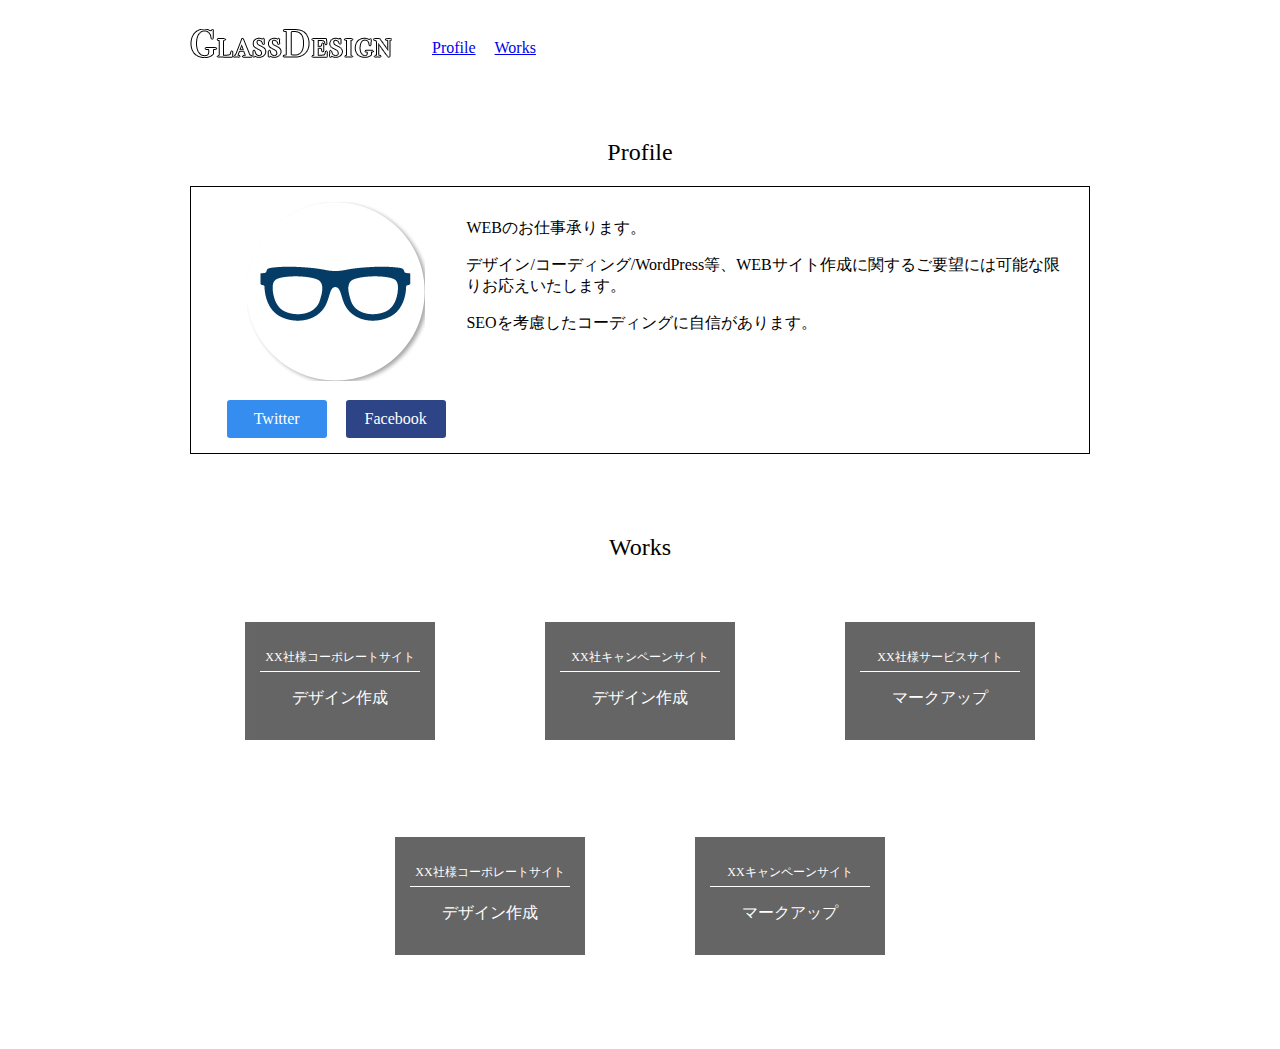
<file: 3_HTML_CSS/回答/index.html>
<!DOCTYPE html>
<html lang="ja">
<head>
    <meta charset="UTF-8">
    <title>WEB開発実践コース3</title>
    <link rel="stylesheet" href="css/style.css">
</head>
<body>
    <header class="header">
      <h1><img src="./img/logo.png" alt="ロゴ"></h1>
      <ul class="menuList">
        <li class="menu"><a href="#profile">Profile</a></li>
        <li class="menu"><a href="#works">Works</a></li>
      </ul>
    </header>
    
    <section id="profile" class="wrap">
      <h2 class="headLine">Profile</h2>
      <div class="profileContent">
        <div class="profilePersonal">
          <div class="profileThamb">
            <img src="./img/thambnail.png" alt="プロフィール画像">
          </div>
          <div class="profileSnsGroup">
            <a href="" class="snsBtn twBtn">Twitter</a>
            <a href="" class="snsBtn fbBtn">Facebook</a>
          </div>
        </div>
        <div class="profileDesc">
          <p>WEBのお仕事承ります。</p>
          <p>デザイン/コーディング/WordPress等、WEBサイト作成に関するご要望には可能な限りお応えいたします。</p>
          <p>SEOを考慮したコーディングに自信があります。</p>
        </div>
      </div>
    </section>
    
    <section id="works" class="wrap">
      <h2 class="headLine">Works</h2>
      <div class="worksList">
        <div class="worksBox bgDesignWork">
          <div class="worksBoxText">
            <p class="worksBoxTextTitle">XX社様コーポレートサイト</p>
            <p class="worksBoxTextDesc">デザイン作成</p>
          </div>
        </div>
        <div class="worksBox bgDesignWork">
          <div class="worksBoxText">
            <p class="worksBoxTextTitle">XX社キャンペーンサイト</p>
            <p class="worksBoxTextDesc">デザイン作成</p>
          </div>
        </div>
        <div class="worksBox bgCodingWork">
          <div class="worksBoxText">
            <p class="worksBoxTextTitle">XX社様サービスサイト</p>
            <p class="worksBoxTextDesc">マークアップ</p>
          </div>
        </div>
        <div class="worksBox bgDesignWork">
          <div class="worksBoxText">
            <p class="worksBoxTextTitle">XX社様コーポレートサイト</p>
            <p class="worksBoxTextDesc">デザイン作成</p>
          </div>
        </div>
        <div class="worksBox bgCodingWork">
            <div class="worksBoxText">
              <p class="worksBoxTextTitle">XXキャンペーンサイト</p>
              <p class="worksBoxTextDesc">マークアップ</p>
            </div>
          </div>
      </div>
    </section>
</body>
</html>
</file>
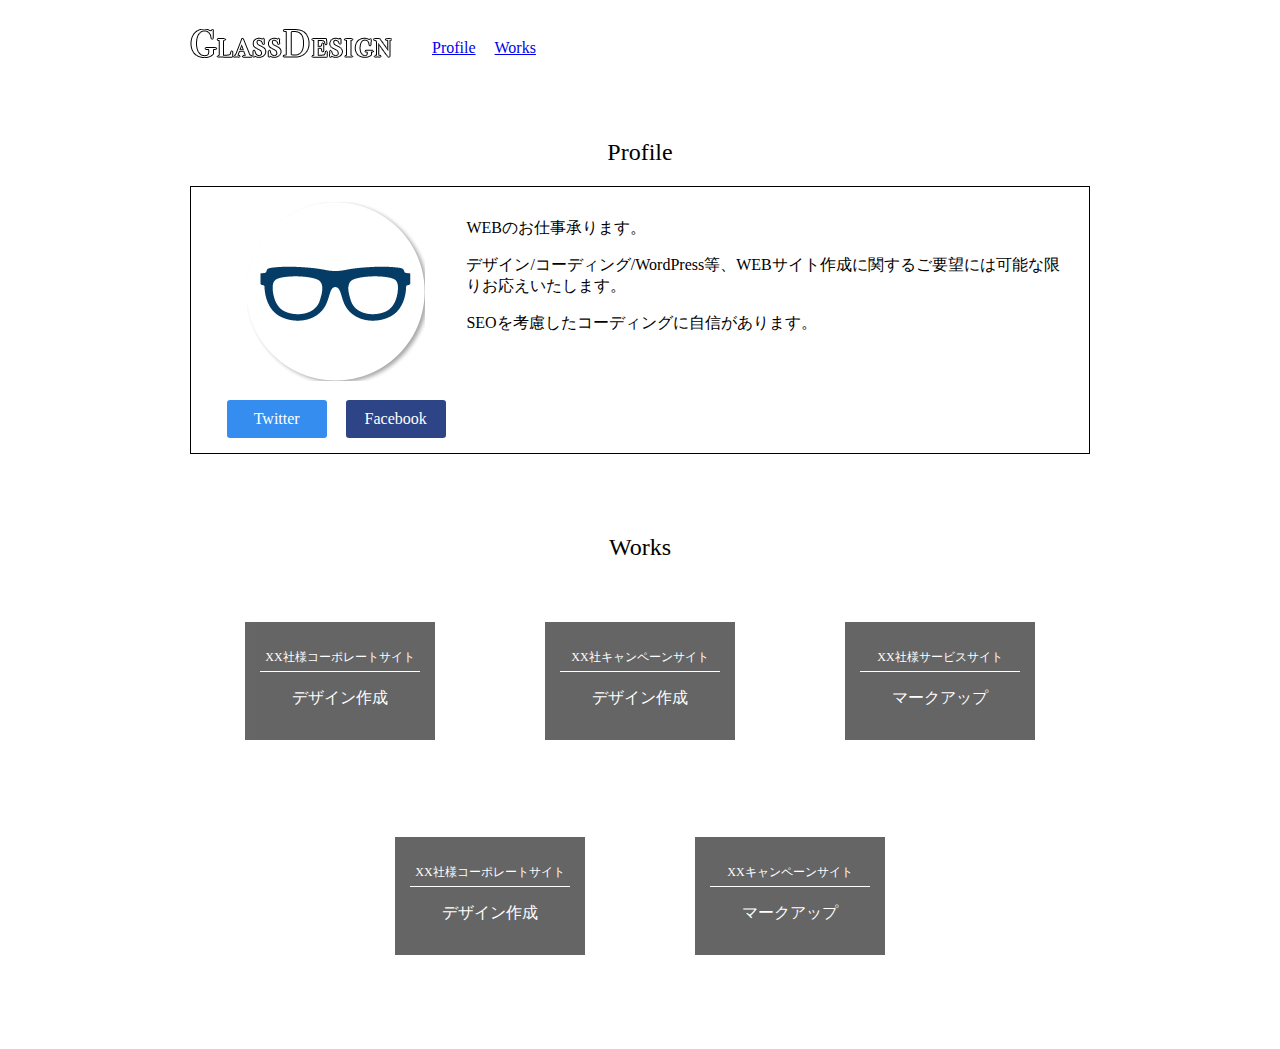
<file: 5_HTML_CSS/回答/index.html>
<!DOCTYPE html>
<html lang="ja">
<head>
    <meta charset="UTF-8">
    <title>WEB開発実践コース5</title>
    <meta name="viewport" content="width=device-width,initial-scale=1">
    <link rel="stylesheet" href="css/style.css">
</head>
<body>
    <header class="header">
      <h1><img src="./img/logo.png" alt="ロゴ"></h1>
      <ul class="menuList">
        <li class="menu"><a href="#profile">Profile</a></li>
        <li class="menu"><a href="#works">Works</a></li>
      </ul>
    </header>
    
    <section id="profile" class="wrap">
      <h2 class="headLine">Profile</h2>
      <div class="profileContent">
        <div class="profilePersonal">
          <div class="profileThamb">
            <img src="./img/thambnail.png" alt="プロフィール画像">
          </div>
          <div class="profileSnsGroup">
            <a href="" class="snsBtn twBtn">Twitter</a>
            <a href="" class="snsBtn fbBtn">Facebook</a>
          </div>
        </div>
        <div class="profileDesc">
          <p>WEBのお仕事承ります。</p>
          <p>デザイン/コーディング/WordPress等、WEBサイト作成に関するご要望には可能な限りお応えいたします。</p>
          <p>SEOを考慮したコーディングに自信があります。</p>
        </div>
      </div>
    </section>
    
    <section id="works" class="wrap">
      <h2 class="headLine">Works</h2>
      <div class="worksList">
          <div class="worksBox bgDesignWork">
            <div class="worksBoxText">
              <p class="worksBoxTextTitle">XX社様コーポレートサイト</p>
              <p class="worksBoxTextDesc">デザイン作成</p>
            </div>
          </div>
          <div class="worksBox bgDesignWork">
            <div class="worksBoxText">
              <p class="worksBoxTextTitle">XX社キャンペーンサイト</p>
              <p class="worksBoxTextDesc">デザイン作成</p>
            </div>
          </div>
          <div class="worksBox bgCodingWork">
            <div class="worksBoxText">
              <p class="worksBoxTextTitle">XX社様サービスサイト</p>
              <p class="worksBoxTextDesc">マークアップ</p>
            </div>
          </div>
          <div class="worksBox bgDesignWork">
            <div class="worksBoxText">
              <p class="worksBoxTextTitle">XX社様コーポレートサイト</p>
              <p class="worksBoxTextDesc">デザイン作成</p>
            </div>
          </div>
          <div class="worksBox bgCodingWork">
            <div class="worksBoxText">
              <p class="worksBoxTextTitle">XXキャンペーンサイト</p>
              <p class="worksBoxTextDesc">マークアップ</p>
            </div>
          </div>
        </div>
    </section>
</body>
</html>
</file>
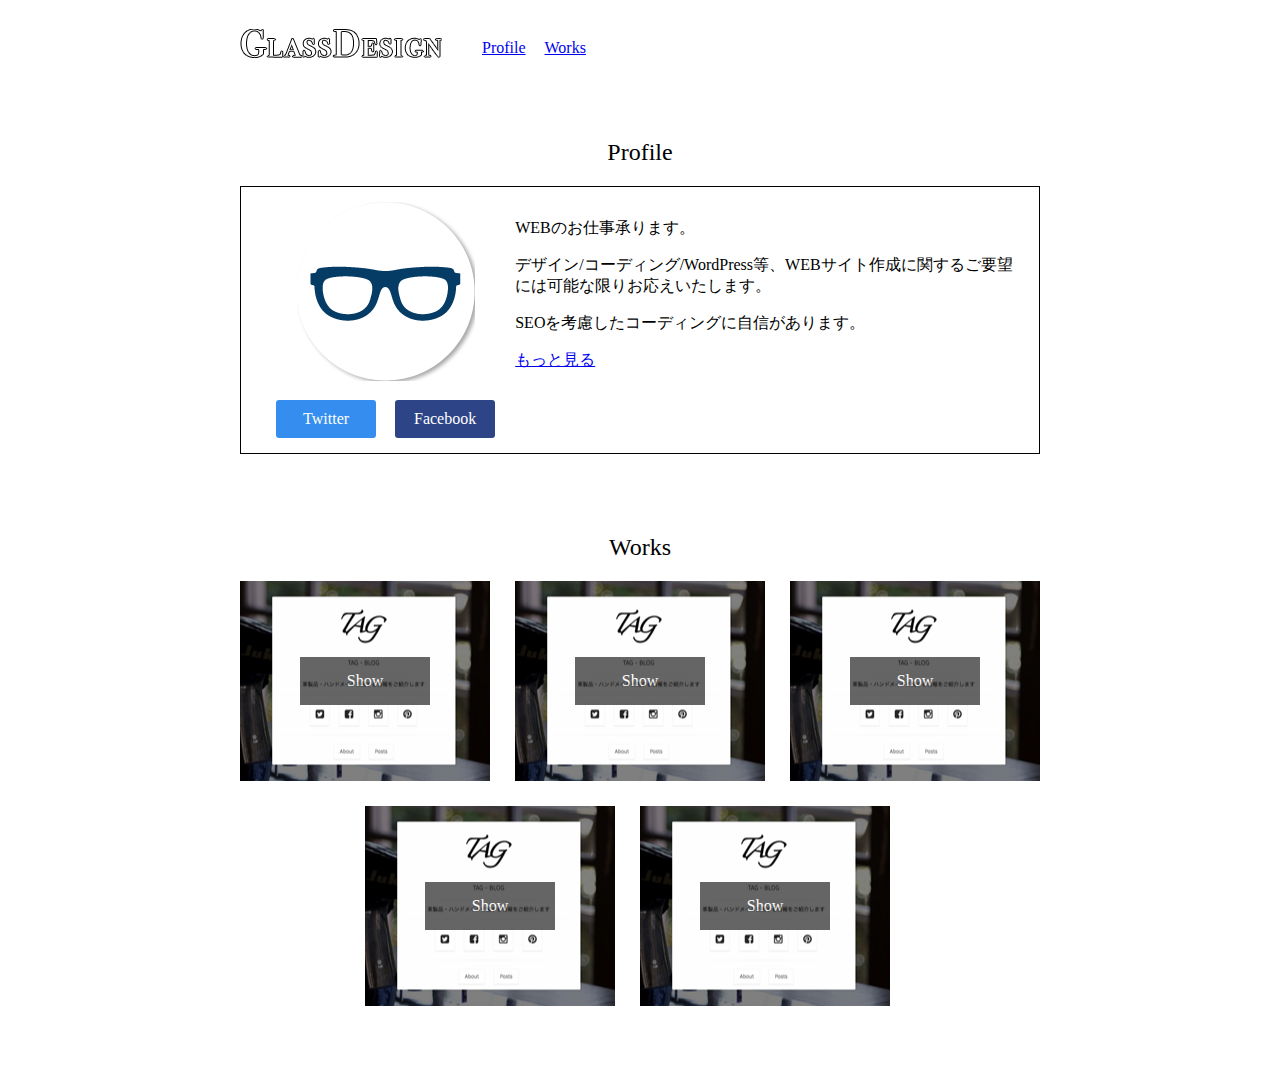
<file: 7_HTML_CSS/回答/index.html>
<!DOCTYPE html>
<html lang="ja">
<head>
    <meta charset="UTF-8">
    <title>WEB開発実践コース7</title>
    <meta name="viewport" content="width=device-width,initial-scale=1">
    <link rel="stylesheet" href="css/style.css">
</head>
<body>
    <header class="header">
      <h1><img src="./img/logo.png" alt="ロゴ"></h1>
      <ul class="menuList">
        <li class="menu"><a href="#profile">Profile</a></li>
        <li class="menu"><a href="#works">Works</a></li>
      </ul>
    </header>
    
    <section id="profile" class="wrap">
      <h2 class="headLine">Profile</h2>
      <div class="profileContent">
        <div class="profilePersonal">
          <div class="profileThamb">
            <img src="./img/thambnail.png" alt="プロフィール画像">
          </div>
          <div class="profileSnsGroup">
            <a href="" class="snsBtn twBtn">Twitter</a>
            <a href="" class="snsBtn fbBtn">Facebook</a>
          </div>
        </div>
        <div class="profileDesc">
          <p>WEBのお仕事承ります。</p>
          <p>デザイン/コーディング/WordPress等、WEBサイト作成に関するご要望には可能な限りお応えいたします。</p>
          <p>SEOを考慮したコーディングに自信があります。</p>
          <a href="javascript:void(0)" class="moreTextBtn">もっと見る</a>
          <p class="moreText">
            ポートフォリオをご希望の方は <a href="mailto:example@hoge.com">example@hoge.com</a> までお問い合わせください。
            PDF形式でお送りさせていただきます。
          </p>
        </div>
      </div>
    </section>
    
    <section id="works" class="wrap">
      <h2 class="headLine">Works</h2>
      <div class="worksList">
        <div class="worksImgBox">
          <a href="" class="detailBtn">Show</a>
        </div>
        <div class="worksImgBox">
          <a href="" class="detailBtn">Show</a>
        </div>
        <div class="worksImgBox">
          <a href="" class="detailBtn">Show</a>
        </div>
        <div class="worksImgBox">
          <a href="" class="detailBtn">Show</a>
        </div>
        <div class="worksImgBox">
          <a href="" class="detailBtn">Show</a>
        </div>
      </div>
    </section>
    <script src="./js/jquery-3.3.1.min.js"></script>
    <script src="./js/script.js"></script>
</body>
</html>
</file>
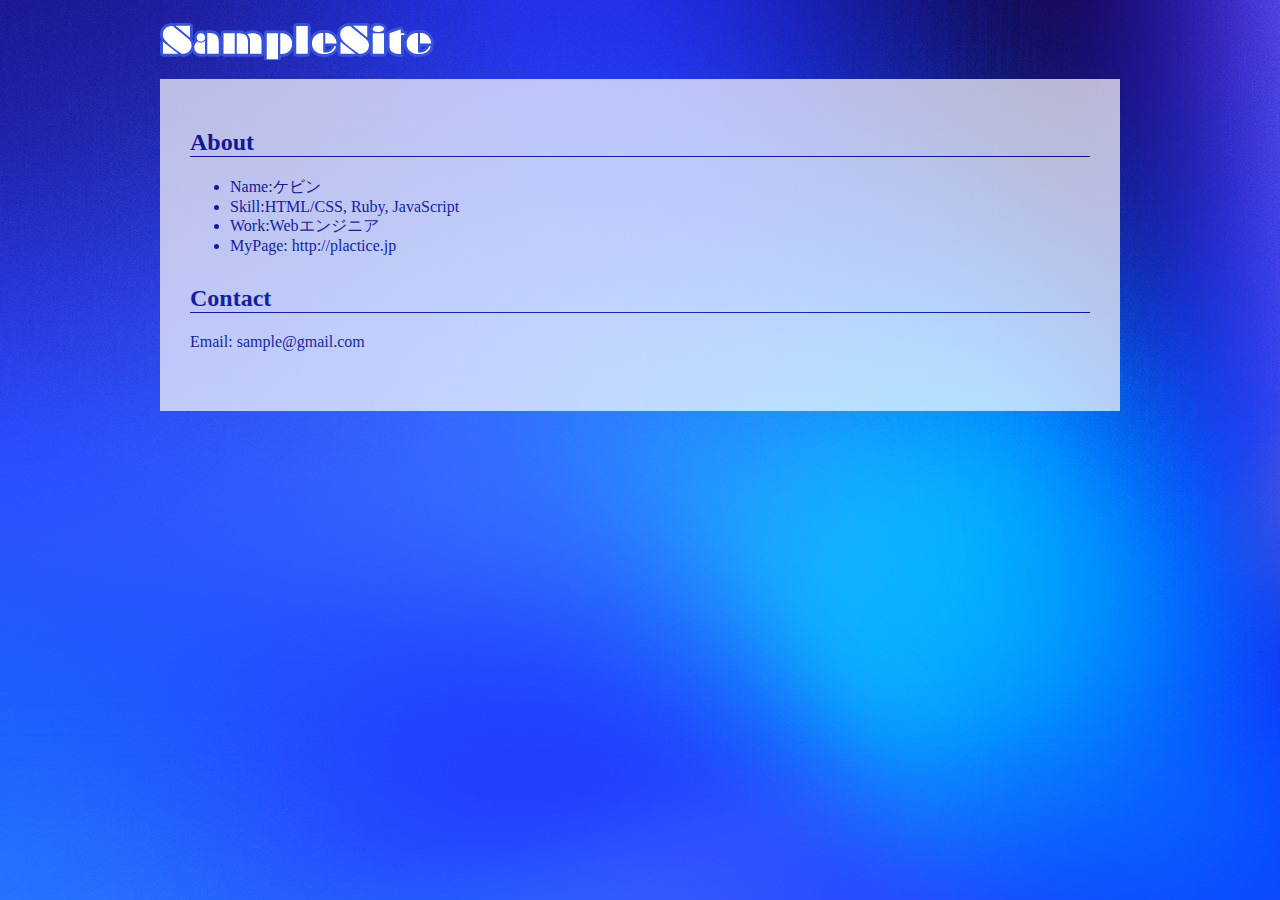
<file: 1_HTML_CSS/回答/profile.html>
<!DOCTYPE html>
<html lang="ja">
<head>
	<meta charset="UTF-8">
	<title>WEB開発実践コース1</title>
	<link rel="stylesheet" href="css/style.css">
</head>
<body>
	<div class="container">
		<div class="logo">
			<img src="img/logo.png">
		</div>
		<div class="contents">
			<div class="content">
				<h2 class="title">About</h2>
				<ul>
					<li>Name:ケビン</li>
					<li>Skill:HTML/CSS, Ruby, JavaScript</li>
					<li>Work:Webエンジニア</li>
					<li>MyPage: http://plactice.jp</li>
				</ul>
			</div>

			<div class="content">
				<h2 class="title">Contact</h2>
				<p>Email: sample@gmail.com</p>
			</div>

		</div>
	</div>
</body>
</html>
</file>
<file: 3_HTML_CSS/回答/css/style.css>
.header {
    width: 900px;
    margin: auto;
    display: flex;
    align-items: center;
}

.menu {
  display: inline-block;
  margin-right: 15px;
  list-style: none;
}

.headLine {
  font-size: 24px;
  font-weight: 500;
  text-align: center;
}

.wrap {
    width: 900px;
    margin: auto;
    padding: 30px;
}

.profileContent {
  border: 1px solid black;
  display: flex;
  padding: 15px;
}

.profilePersonal {
  width: 270px;
}

.profileThamb {
  text-align: center;
  margin-bottom: 15px;
}

.profileSnsGroup {
  text-align: center;
}

.snsBtn {
  display: inline-block;
  width: 100px;
  text-decoration: none;
  border-radius: 3px;
  padding: 10px 0;
  color: #FFFFFF;
}

.twBtn {
  background-color: #358EEF;
  margin-right: 15px;
}

.fbBtn {
  background-color: #2D4586;
}

.profileDesc {
  width: 630px;
}

.worksList {
  display: flex;
  justify-content: center;
  flex-wrap: wrap;
  margin-left: -30px;
}

.worksBox {
  height: 200px;
  width: 270px;
  margin: 0 0 15px 30px;
  display: flex;
  justify-content: center;
  align-items: center;
}

.bgDesignWork {
  background-image: url('https://fakeimg.pl/250x150/81F7D8');
  background-position: center center;
}

.bgCodingWork {
  background-image: url('https://fakeimg.pl/250x150/F781F3');
  background-position: center center;
}

.worksBoxText {
  padding: 15px;
  text-align: center;
  display: block;
  width: 160px;
  color: #FFFFFF;
  background-color: #000000;
  opacity: 0.6;
  text-decoration: none;
}

.worksBoxTextTitle {
  font-size: 12px;
  padding: 0 5px 5px 5px;
  border-bottom: solid 1px #FFFFFF;
}
</file>
<file: 5_HTML_CSS/回答/css/style.css>
.header {
    width: 900px;
    margin: auto;
    display: flex;
    align-items: center;
}

.menu {
  display: inline-block;
  margin-right: 15px;
  list-style: none;
}

.headLine {
  font-size: 24px;
  font-weight: 500;
  text-align: center;
}

.wrap {
    width: 900px;
    margin: auto;
    padding: 30px;
}

.profileContent {
  border: 1px solid black;
  display: flex;
  padding: 15px;
}

.profilePersonal {
  width: 270px;
}

.profileThamb {
  text-align: center;
  margin-bottom: 15px;
}

.profileSnsGroup {
  text-align: center;
}

.snsBtn {
  display: inline-block;
  width: 100px;
  text-decoration: none;
  border-radius: 3px;
  padding: 10px 0;
  color: #FFFFFF;
}

.twBtn {
  background-color: #358EEF;
  margin-right: 15px;
}

.fbBtn {
  background-color: #2D4586;
}

.profileDesc {
  width: 630px;
}

.worksList {
  display: flex;
  justify-content: center;
  flex-wrap: wrap;
  margin-left: -30px;
}

.worksBox {
  height: 200px;
  width: 270px;
  margin: 0 0 15px 30px;
  display: flex;
  justify-content: center;
  align-items: center;
}

.bgDesignWork {
  background-image: url('https://fakeimg.pl/250x150/81F7D8');
  background-position: center center;
}

.bgCodingWork {
  background-image: url('https://fakeimg.pl/250x150/F781F3');
  background-position: center center;
}

.worksBoxText {
  padding: 15px;
  text-align: center;
  display: block;
  width: 160px;
  color: #FFFFFF;
  background-color: #000000;
  opacity: 0.6;
  text-decoration: none;
}

.worksBoxTextTitle {
  font-size: 12px;
  padding: 0 5px 5px 5px;
  border-bottom: solid 1px #FFFFFF;
}

@media screen and (max-width:768px) {
  .header {
    width: 100%;
    display: block;
    text-align: center;
  }

  .menuList {
    display: none;
  }

  .wrap {
    width: 100%;
    padding: 5px;
    box-sizing: border-box;
  }

  .profileContent {
    flex-wrap: wrap;
  }

  .profilePersonal {
    width: 100%;
    margin-bottom: 15px;
  }

  .profileDesc {
    width: 100% ;
  }

  .worksList {
    justify-content: flex-start;
    margin-left: -3%;
  }

  .worksBox {
    height: 250px;
    width: 47%;
    margin: 0 0 15px 3%;
  } 
}

@media screen and (max-width:480px) {
  .worksList {
    margin-left: auto;
  }

  .worksBox {
    height: 200px;
    width: 100%;
    margin: unset;
    margin-bottom: 15px;
  }

  .worksBox:last-child {
    margin-bottom: 0;
  }
}
</file>
<file: 7_HTML_CSS/回答/css/style.css>
.header {
    width: 800px;
    margin: auto;
    display: flex;
    align-items: center;
}

.menu {
  display: inline-block;
  margin-right: 15px;
  list-style: none;
}

.headLine {
  font-size: 24px;
  font-weight: 500;
  text-align: center;
}

.wrap {
    width: 800px;
    margin: auto;
    padding: 30px;
}

.profileContent {
  border: 1px solid black;
  display: flex;
  padding: 15px;
}

.profilePersonal {
  width: 270px;
}

.profileThamb {
  text-align: center;
  margin-bottom: 15px;
}

.profileSnsGroup {
  text-align: center;
}

.snsBtn {
  display: inline-block;
  width: 100px;
  text-decoration: none;
  border-radius: 3px;
  padding: 10px 0;
  color: #FFFFFF;
}

.twBtn {
  background-color: #358EEF;
  margin-right: 15px;
}

.fbBtn {
  background-color: #2D4586;
}

.profileDesc {
  width: 530px;
}

.moreText {
  display: none;
}

.moreText.active {
  display: block;
}

.worksList {
  display: flex;
  justify-content: center;
  flex-wrap: wrap;
}

.worksImgBox {
  height: 200px;
  width: 250px;
  margin-right: 25px;
  margin-bottom: 25px;
  background-image: url('../img/blog_link_img.png');
  background-position: center center;
  display: flex;
  justify-content: center;
  align-items: center;
}

.worksImgBox:nth-child(3n) {
  margin-right: 0;
}

.detailBtn {
  padding: 15px;
  text-align: center;
  display: block;
  width: 100px;
  color: #FFFFFF;
  background-color: #000000;
  opacity: 0.6;
  text-decoration: none;
}

@media screen and (max-width:768px) {
  .header {
    width: 100%;
    display: block;
    text-align: center;
  }

  .menuList {
    display: none;
  }

  .wrap {
    width: 100%;
    padding: 5px;
    box-sizing: border-box;
  }

  .profileContent {
    flex-wrap: wrap;
  }

  .profilePersonal {
    width: 100%;
    margin-bottom: 15px;
  }

  .profileDesc {
    width: 100% ;
  }

  .worksList {
    justify-content: flex-start;
  }

  .worksImgBox {
    height: 250px;
    width: 47%;
    margin: 0 6% 15px 0;
  }

  .worksImgBox:nth-child(3n) {
    margin-right: auto;
  }

  .worksImgBox:nth-child(2n) {
    margin-right: 0;
  }

  .worksImgBox:last-child {
    margin-bottom: 0;
  } 
}

@media screen and (max-width:480px) {
  .worksImgBox {
    height: 200px;
    width: 100%;
    margin: unset;
    margin-bottom: 15px;
  }

  .worksImgBox:last-child {
    margin-bottom: 0;
  }
}
</file>
<file: 1_HTML_CSS/回答/css/style.css>
body {
	background: url(../img/bg.jpg);
}

.container {
	width: 960px;
	margin: auto;
}

.logo {
	padding: 15px 0;
}

.contents {
	background-color: white;
	color: #0a1084;
	padding: 30px;
	opacity: 0.7;
}

.content {
	margin-bottom: 30px;
}

.title {
	border-bottom: solid 1px #0a1084;
	font-size: 24px;
	font-weight: bold;
}
</file>
